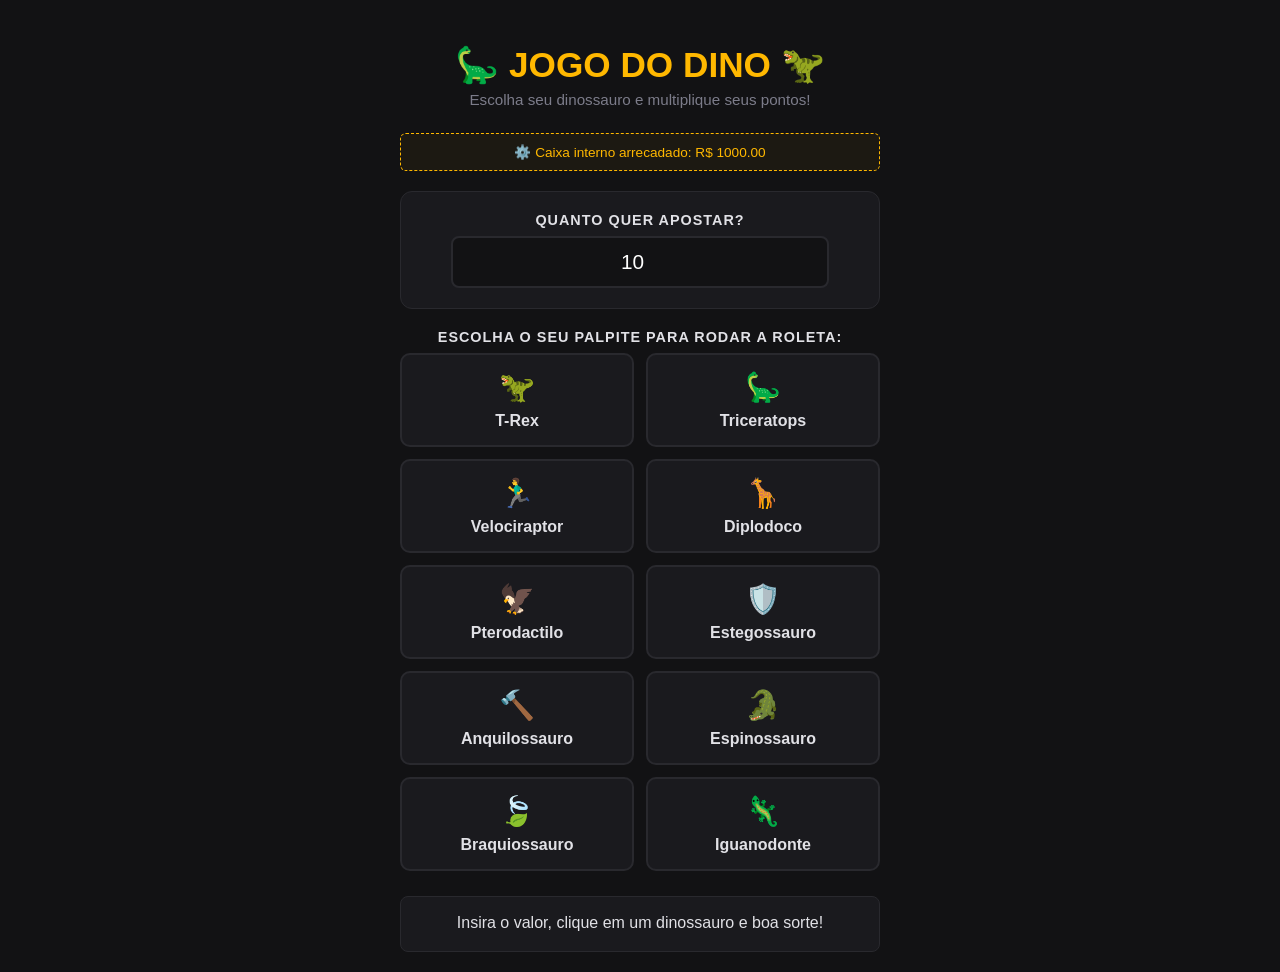
<file: index.html>
<!DOCTYPE html>
<html lang="pt-BR">
<head>
    <meta charset="UTF-8">
    <meta name="viewport" content="width=device-width, initial-scale=1.0">
    <title>Jogo do Dino - Dona Bete</title>
    <style>
        /* Variáveis de cores para o visual dark de apostas */
        :root {
            --bg-dark: #121214;
            --card-dark: #1a1a1e;
            --primary: #ffb800; /* Amarelo ouro para destacar */
            --green-win: #00b37e;
            --text-light: #e1e1e6;
            --text-muted: #7c7c8a;
            --border-color: #29292e;
        }

        body {
            font-family: 'Segoe UI', Roboto, Helvetica, Arial, sans-serif;
            background-color: var(--bg-dark);
            color: var(--text-light);
            display: flex;
            flex-direction: column;
            align-items: center;
            justify-content: center;
            min-height: 100vh;
            margin: 0;
            padding: 20px;
        }

        .container {
            width: 100%;
            max-width: 480px;
            text-align: center;
        }

        h1 {
            color: var(--primary);
            margin-bottom: 5px;
            font-size: 2.2rem;
        }

        .subtitulo {
            color: var(--text-muted);
            margin-bottom: 25px;
            font-size: 0.95rem;
        }

        /* Painel do Caixa Oculto da Banca (Dona Bete controlando) */
        .painel-banca {
            background-color: #1c1912;
            border: 1px dashed var(--primary);
            padding: 10px;
            border-radius: 6px;
            margin-bottom: 20px;
            font-size: 0.85rem;
            color: var(--primary);
        }

        /* Área de inserção de moedas/apostas */
        .secao-aposta {
            background-color: var(--card-dark);
            padding: 20px;
            border-radius: 12px;
            border: 1px solid var(--border-color);
            margin-bottom: 20px;
        }

        label {
            display: block;
            margin-bottom: 8px;
            font-weight: bold;
            font-size: 0.9rem;
            text-transform: uppercase;
            letter-spacing: 1px;
        }

        .input-moeda {
            background-color: var(--bg-dark);
            border: 2px solid var(--border-color);
            color: white;
            padding: 12px;
            font-size: 1.3rem;
            border-radius: 8px;
            width: 80%;
            text-align: center;
            outline: none;
            transition: border-color 0.2s;
        }

        .input-moeda:focus {
            border-color: var(--primary);
        }

        /* Grid dos 10 Dinossauros */
        .grid-dinos {
            display: grid;
            grid-template-columns: repeat(2, 1fr);
            gap: 12px;
            margin-bottom: 25px;
        }

        .btn-dino {
            background-color: var(--card-dark);
            border: 2px solid var(--border-color);
            color: var(--text-light);
            padding: 15px 10px;
            border-radius: 10px;
            font-size: 1rem;
            font-weight: 600;
            cursor: pointer;
            transition: all 0.2s ease;
            display: flex;
            flex-direction: column;
            align-items: center;
            gap: 8px;
        }

        .btn-dino:hover {
            border-color: var(--primary);
            transform: translateY(-2px);
            background-color: #202024;
        }

        .btn-dino span {
            font-size: 1.8rem;
        }

        /* Feedbacks de Resultados */
        .log-resultado {
            background-color: var(--card-dark);
            border: 1px solid var(--border-color);
            padding: 15px;
            border-radius: 8px;
            min-height: 24px;
            font-weight: 500;
            line-height: 1.4;
        }
    </style>
</head>
<body>

    <div class="container">
        <h1>🦕 JOGO DO DINO 🦖</h1>
        <div class="subtitulo">Escolha seu dinossauro e multiplique seus pontos!</div>

        <!-- Painel interno da banca para o desenvolvedor testar -->
        <div class="painel-banca">
            ⚙️ Caixa interno arrecadado: <span id="caixaBancaDisplay">R$ 0,00</span>
        </div>

        <!-- Área do valor do palpite -->
        <div class="secao-aposta">
            <label for="valorAposta">Quanto quer apostar?</label>
            <input type="number" id="valorAposta" class="input-moeda" placeholder="0.00" min="1" step="any" value="10">
        </div>

        <label>Escolha o seu palpite para rodar a roleta:</label>
        
        <!-- Grid contendo as 10 opções de botões com os dinos -->
        <div class="grid-dinos">
            <button class="btn-dino" onclick="jogar('T-Rex')"><span>🦖</span>T-Rex</button>
            <button class="btn-dino" onclick="jogar('Triceratops')"><span>🦕</span>Triceratops</button>
            <button class="btn-dino" onclick="jogar('Velociraptor')"><span>🏃‍♂️</span>Velociraptor</button>
            <button class="btn-dino" onclick="jogar('Diplodoco')"><span>🦒</span>Diplodoco</button>
            <button class="btn-dino" onclick="jogar('Pterodactilo')"><span>🦅</span>Pterodactilo</button>
            <button class="btn-dino" onclick="jogar('Estegossauro')"><span>🛡️</span>Estegossauro</button>
            <button class="btn-dino" onclick="jogar('Anquilossauro')"><span>🔨</span>Anquilossauro</button>
            <button class="btn-dino" onclick="jogar('Espinossauro')"><span>🐊</span>Espinossauro</button>
            <button class="btn-dino" onclick="jogar('Braquiossauro')"><span>🍃</span>Braquiossauro</button>
            <button class="btn-dino" onclick="jogar('Iguanodonte')"><span>🦎</span>Iguanodonte</button>
        </div>

        <!-- Painel que exibe a resposta se ganhou ou perdeu -->
        <div class="log-resultado" id="resultadoLog">
            Insira o valor, clique em um dinossauro e boa sorte!
        </div>
    </div>

    <!-- Script contendo a lógica de negócio controlada -->
    <script>
        // Objeto de controle de estado
        const jogoDino = {
            totalArrecadado: 1000, // Caixa inicial da Dona Bete
            listaDinos: ['T-Rex', 'Triceratops', 'Velociraptor', 'Diplodoco', 'Pterodactilo', 'Estegossauro', 'Anquilossauro', 'Espinossauro', 'Braquiossauro', 'Iguanodonte']
        };

        // Cache de elementos do DOM
        const campoAposta = document.getElementById('valorAposta');
        const txtCaixa = document.getElementById('caixaBancaDisplay');
        const txtResultado = document.getElementById('resultadoLog');

        // Atualização do valor na tela inicial
        txtCaixa.textContent = `R$ ${jogoDino.totalArrecadado.toFixed(2)}`;

        function jogar(dinoEscolhido) {
            const valorAposta = parseFloat(campoAposta.value);

            // Validação de entrada
            if (isNaN(valorAposta) || valorAposta <= 0) {
                txtResultado.textContent = "❌ Por favor, digite um valor válido de aposta!";
                return;
            }

            // 1. Entrada de capital imediata no saldo arrecadado
            jogoDino.totalArrecadado += valorAposta;
            
            // 2. Projeção de prêmio e cálculo da regra de segurança (20% do caixa)
            const premio = valorAposta * 2;
            const limiteSeguro = jogoDino.totalArrecadado * 0.20;

            // 3. Sorteio randômico padrão da máquina
            let indiceSorteado = Math.floor(Math.random() * jogoDino.listaDinos.length);
            let dinoSorteado = jogoDino.listaDinos[indiceSorteado];

            // 4. Mecanismo de Garantia de Rentabilidade da Dona Bete 🥸
            if (dinoEscolhido === dinoSorteado && premio > limiteSeguro) {
                // Manipulação sutil de dados: empurra o índice para o próximo item
                indiceSorteado = (indiceSorteado + 1) % jogoDino.listaDinos.length;
                dinoSorteado = jogoDino.listaDinos[indiceSorteado];
            }

            // 5. Avaliação do resultado após o filtro de segurança
            if (dinoEscolhido === dinoSorteado) {
                jogoDino.totalArrecadado -= premio;
                txtResultado.innerHTML = `<span style="color: var(--green-win)">🎉 Vitória Limpa! O sorteado foi o ${dinoSorteado}. Você faturou R$ ${premio.toFixed(2)}!</span>`;
            } else {
                txtResultado.innerHTML = `<span style="color: #f75a68">😢 Deu ruim! O sorteado foi o ${dinoSorteado}. A banca agradece seu palpite!</span>`;
            }

            // 6. Atualiza o painel financeiro na interface
            txtCaixa.textContent = `R$ ${jogoDino.totalArrecadado.toFixed(2)}`;
        }
    </script>
</body>
</html>
</file>
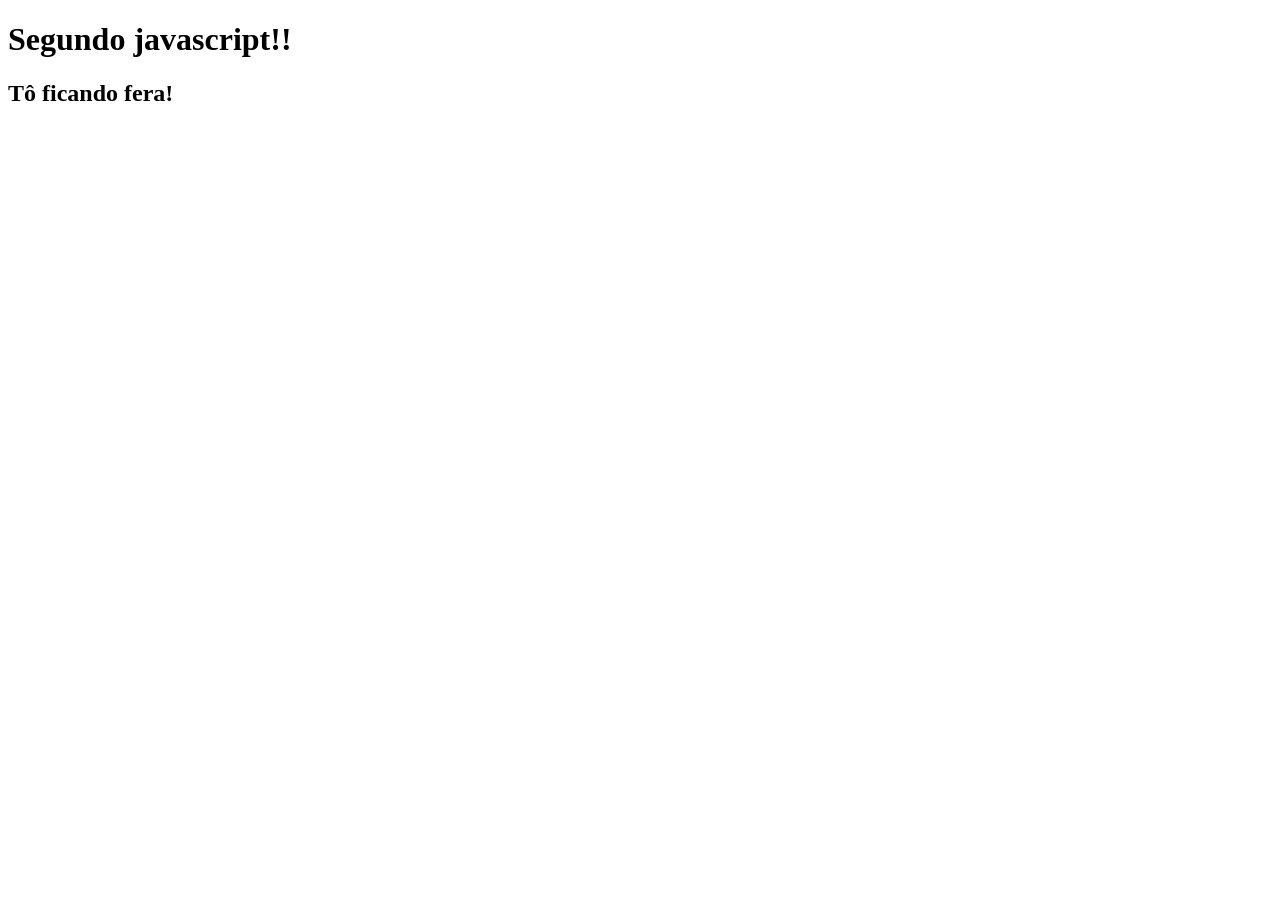
<file: 02-javascript-basicao/index.html>
<!DOCTYPE html>
<html lang="pt-br">
<head>
    <meta charset="UTF-8">
    <meta name="viewport" content="width=device-width, initial-scale=1.0">
    <title>Javascript</title>
</head>
<body>
    <h1>Segundo javascript!!</h1>
    <h2>Tô ficando fera!</h2>
    <script src="junin.js"></script>

</body>
</html>
</file>
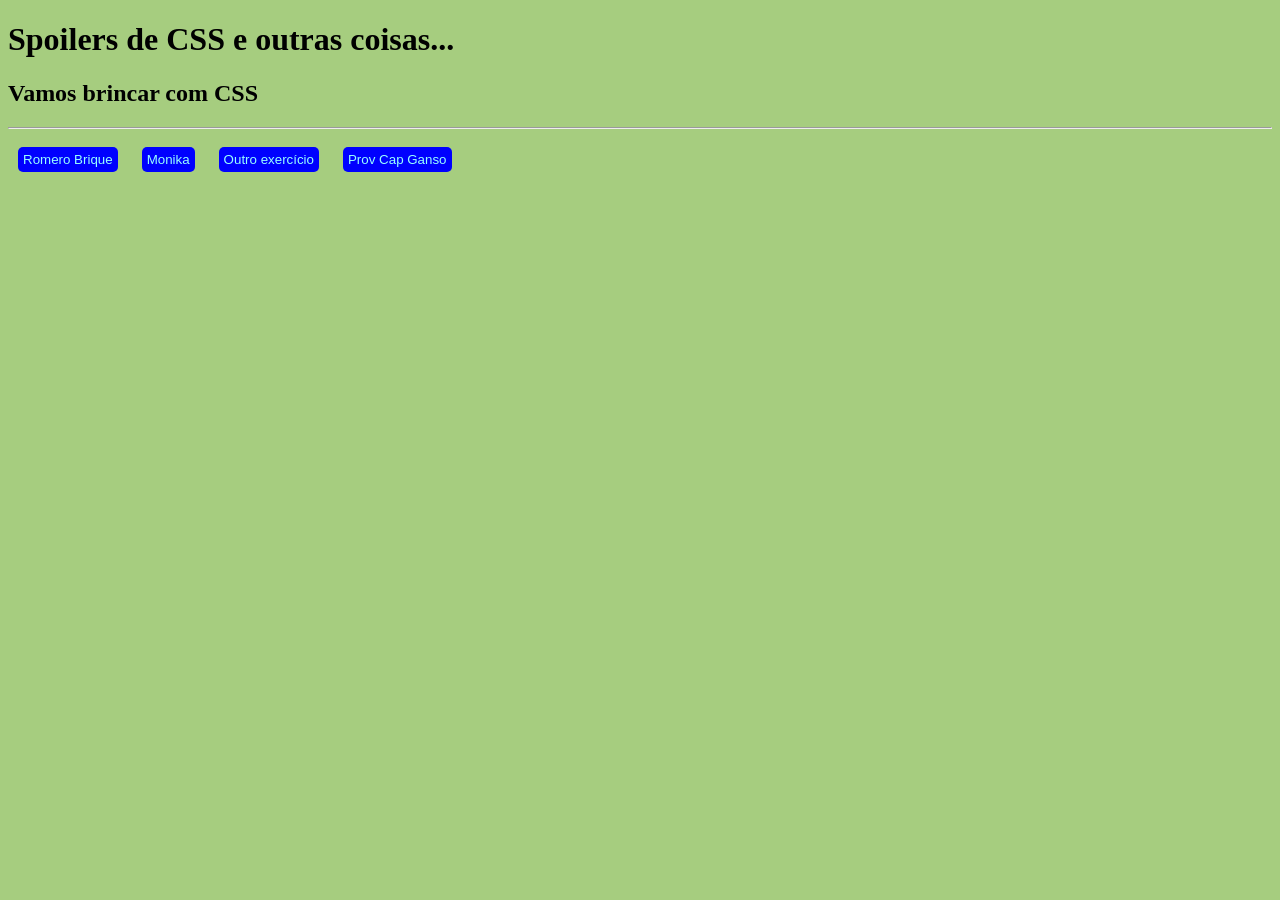
<file: 03-css/index.html>
<!DOCTYPE html>
<html lang="pt-br">
<head>
    <meta charset="UTF-8">
    <meta name="viewport" content="width=device-width, initial-scale=1.0">
    <link rel="stylesheet" href="style.css">
    <!-- <link rel="stylesheet" href="style2.css"> -->
    <title>CSS</title>
</head>
<body>
    <h1>Spoilers de CSS e outras coisas...</h1>
    <h2>Vamos brincar com CSS</h2>
    <hr>
    <button onclick="calcularPrecoBrique()">Romero Brique</button>
    <button onclick="calcularChances()">Monika</button>
    <button onclick="">Outro exercício</button>
    <button onclick="verificarProvisoes()">Prov Cap Ganso</button>
    <output id="resultado"></output>
    <script src="script.js"></script>
</body>
</html>
</file>
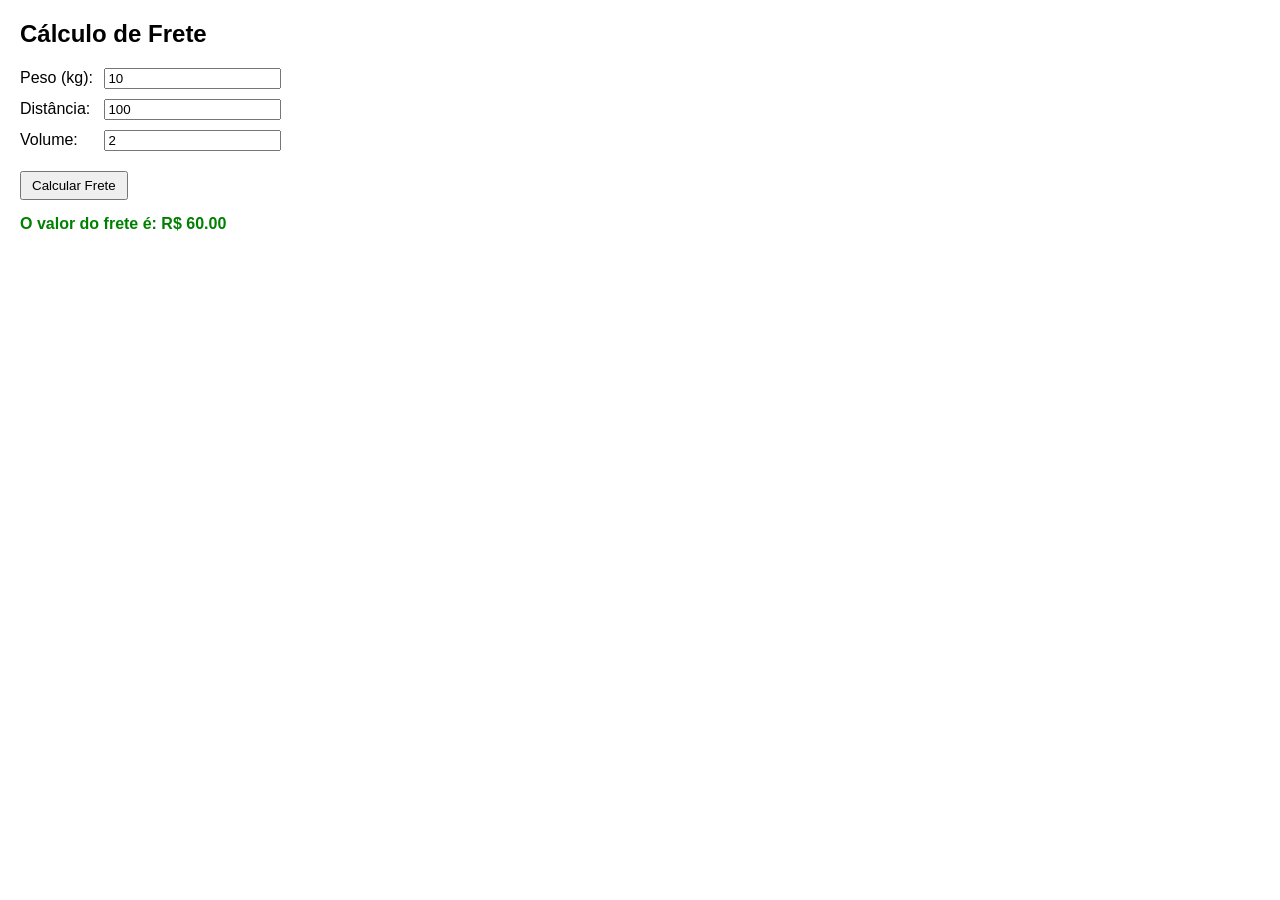
<file: 04/index.html>
<!DOCTYPE html>
<html lang="pt-BR">
<head>
    <meta charset="UTF-8">
    <title>Calculadora de Frete - Telles Transportes</title>
    <style>
        body { font-family: Arial, sans-serif; margin: 20px; }
        .campo { margin-bottom: 10px; }
        label { display: inline-block; width: 80px; }
        button { margin-top: 10px; padding: 5px 10px; }
        #resultado { margin-top: 15px; font-weight: bold; color: green; }
    </style>
</head>
<body>

    <h2>Cálculo de Frete</h2>
    
    <div class="campo">
        <label>Peso (kg):</label>
        <input type="number" id="peso" value="10">
    </div>
    
    <div class="campo">
        <label>Distância:</label>
        <input type="number" id="distancia" value="100">
    </div>
    
    <div class="campo">
        <label>Volume:</label>
        <input type="number" id="volume" value="2">
    </div>

    <button onclick="calcular()">Calcular Frete</button>

    <div id="resultado"></div>

    <script>
        function calcular() {
            // Definição das variáveis
            let peso = parseFloat(document.getElementById('peso').value);
            let distancia = parseFloat(document.getElementById('distancia').value);
            let volume = parseFloat(document.getElementById('volume').value);
            
            // Fórmula do frete
            let frete = 15 + (2 * peso) + (0.05 * distancia) + (10 * volume);
            
            // Exibição do resultado
            document.getElementById('resultado').innerText = "O valor do frete é: R$ " + frete.toFixed(2);
        }
        
        // Execução automática inicial (Caso de teste padrão)
        calcular();
    </script>

</body>
</html>
</file>
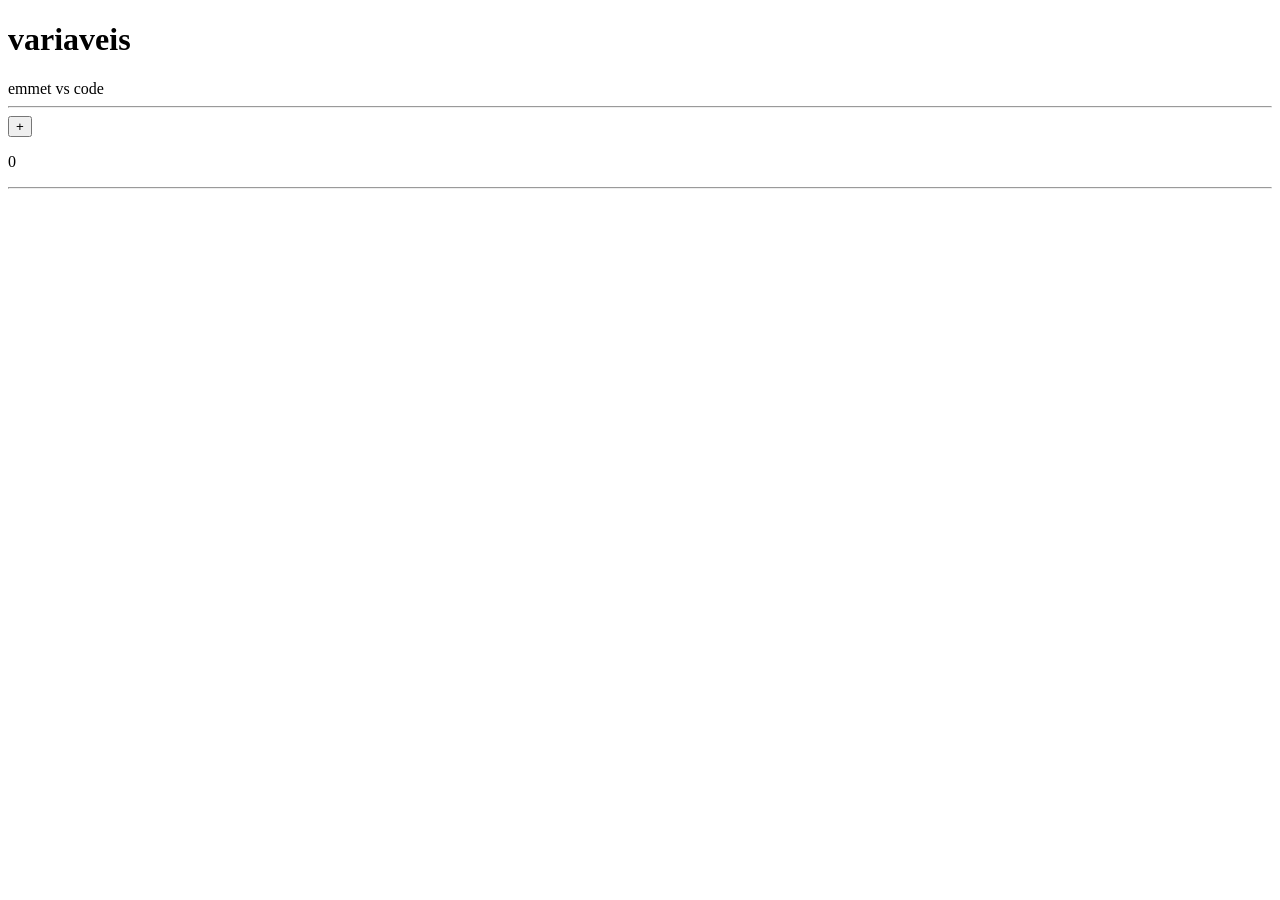
<file: 04_variaveis/index.html>
<!DOCTYPE html>
<html lang="pt-br">
<head>
    <meta charset="UTF-8">
    <meta name="viewport" content="width=device-width, initial-scale=1.0">
    <title>var</title>
</head>
<body>
  <h1>variaveis</h1>
  emmet vs code
  <hr>
  <button onclick="incrementarcontagem()">+</button>
  <p id="p-contagem">
    0
  </p>
  <hr>
    <script src="script.js"></script>
</body>
</html>
</file>
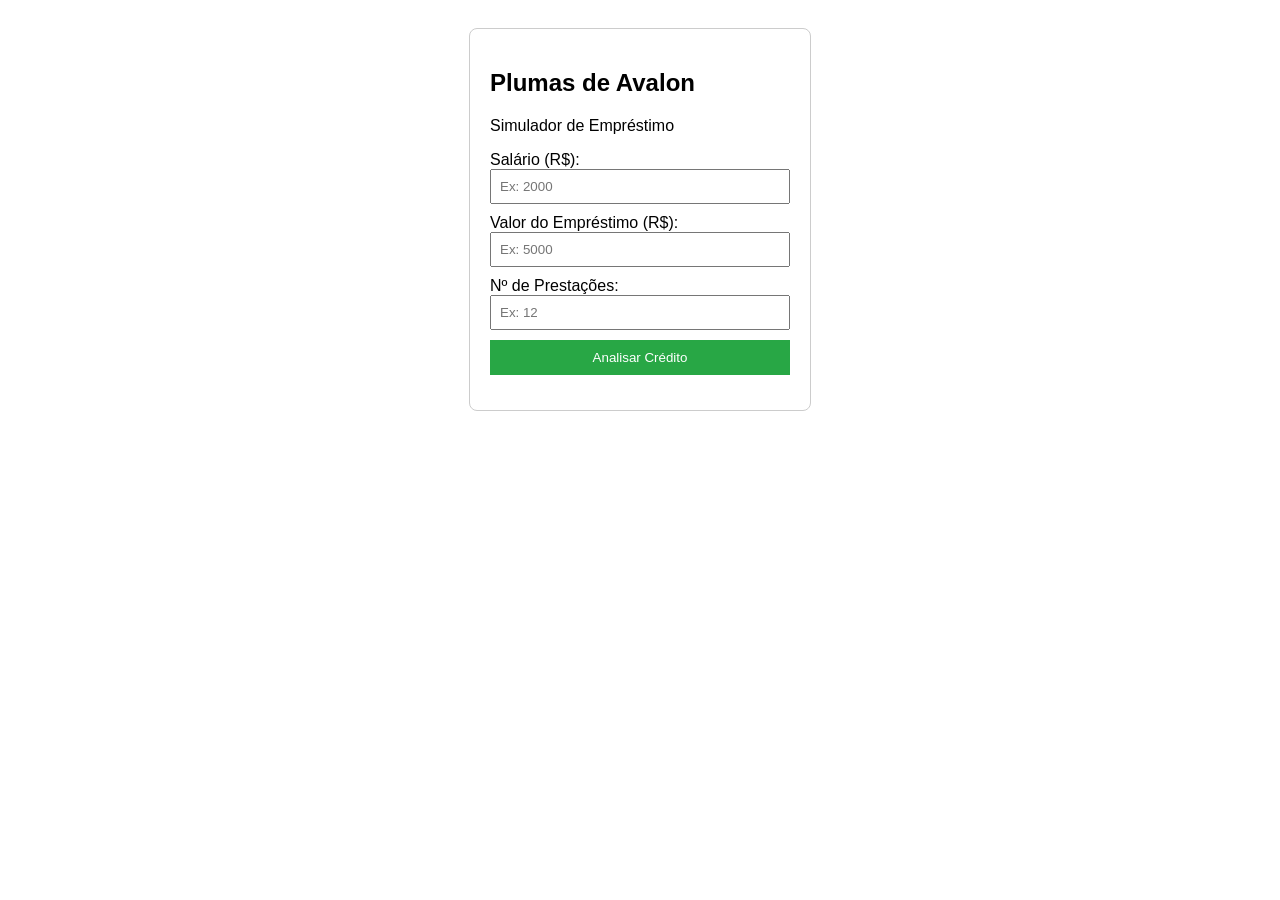
<file: 05.js/index.html>
<!DOCTYPE html>
<html lang="pt-br">
<head>
    <meta charset="UTF-8">
    <title>Empréstimo - Plumas de Avalon</title>
    <style>
        body { font-family: sans-serif; display: flex; justify-content: center; padding: 20px; }
        .card { border: 1px solid #ccc; padding: 20px; border-radius: 8px; width: 300px; }
        input { width: 100%; margin-bottom: 10px; padding: 8px; box-sizing: border-box; }
        button { width: 100%; padding: 10px; background-color: #28a745; color: white; border: none; cursor: pointer; }
        #resultado { margin-top: 15px; font-weight: bold; }
    </style>
</head>
<body>

<div class="card">
    <h2>Plumas de Avalon</h2>
    <p>Simulador de Empréstimo</p>
    
    <label>Salário (R$):</label>
    <input type="number" id="salario" placeholder="Ex: 2000">

    <label>Valor do Empréstimo (R$):</label>
    <input type="number" id="valor" placeholder="Ex: 5000">

    <label>Nº de Prestações:</label>
    <input type="number" id="parcelas" placeholder="Ex: 12">

    <button onclick="analisarEmprestimo()">Analisar Crédito</button>

    <div id="resultado"></div>
</div>

<script>
    function analisarEmprestimo() {
        // Pegando os valores dos inputs
        const salario = parseFloat(document.getElementById('salario').value);
        const valor = parseFloat(document.getElementById('valor').value);
        const parcelas = parseInt(document.getElementById('parcelas').value);
        const divResultado = document.getElementById('resultado');

        // Validação de valores positivos
        if (salario <= 0 || valor <= 0 || parcelas <= 0 || isNaN(salario)) {
            divResultado.style.color = "red";
            divResultado.innerHTML = "Erro: Informe valores válidos!";
            return;
        }

        // Lógica do cálculo
        const valorPrestacao = valor / parcelas;
        const limite = salario * 0.30;

        // Verificação da regra
        if (valorPrestacao <= limite) {
            divResultado.style.color = "green";
            divResultado.innerHTML = "✅ Empréstimo Concedido!<br>Parcela: R$ " + valorPrestacao.toFixed(2);
        } else {
            divResultado.style.color = "red";
            divResultado.innerHTML = "❌ Negado. Parcela (R$ " + valorPrestacao.toFixed(2) + ") excede 30% do salário.";
        }
    }
</script>

</body>
</html>
</file>
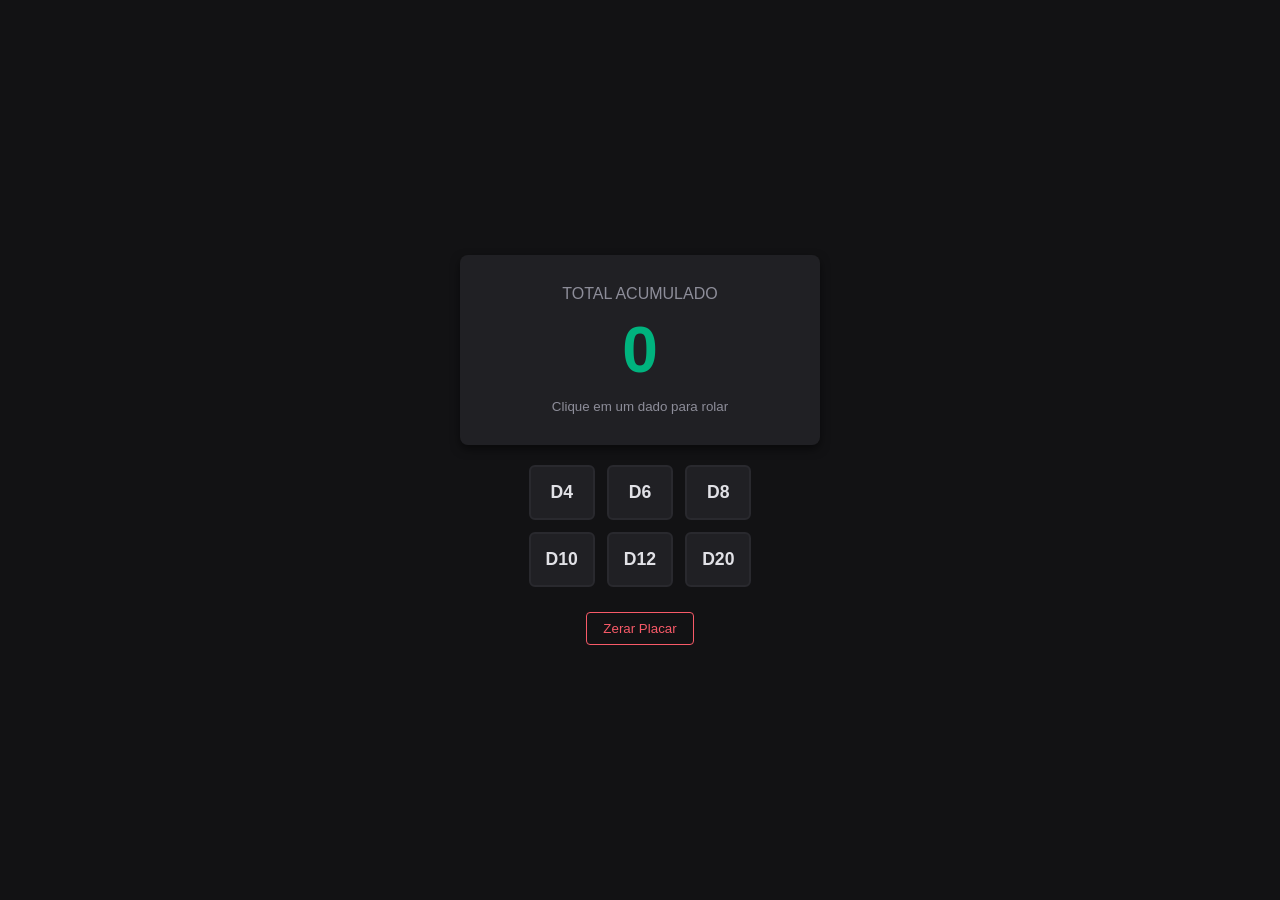
<file: 05_variaveis/index.html>
<!DOCTYPE html>
<html lang="pt-BR">
<head>
    <meta charset="UTF-8">
    <meta name="viewport" content="width=device-width, initial-scale=1.0">
    <title>Lançador de Dados - Dona Bete</title>
    <style>
        /* Variáveis para manter o código limpo e fácil de refatorar */
        :root {
            --bg-main: #121214;
            --bg-card: #202024;
            --primary: #00b37e;
            --text: #e1e1e6;
            --text-support: #8d8d99;
        }

        body {
            font-family: 'Roboto', sans-serif;
            background-color: var(--bg-main);
            color: var(--text);
            display: flex;
            flex-direction: column;
            align-items: center;
            justify-content: center;
            min-height: 100vh;
            margin: 0;
        }

        .painel {
            background-color: var(--bg-card);
            padding: 30px;
            border-radius: 8px;
            text-align: center;
            box-shadow: 0 4px 10px rgba(0,0,0,0.5);
            margin-bottom: 20px;
            width: 300px;
        }

        .resultado-total {
            font-size: 4rem;
            font-weight: bold;
            color: var(--primary);
            margin: 10px 0;
        }

        .grid-dados {
            display: grid;
            grid-template-columns: repeat(3, 1fr);
            gap: 12px;
            max-width: 360px;
        }

        .btn-dado {
            background-color: var(--bg-card);
            color: var(--text);
            border: 2px solid #29292e;
            padding: 15px;
            border-radius: 6px;
            font-size: 1.1rem;
            font-weight: bold;
            cursor: pointer;
            transition: all 0.2s;
        }

        .btn-dado:hover {
            border-color: var(--primary);
            transform: scale(1.05);
        }

        .btn-reset {
            margin-top: 25px;
            background: transparent;
            color: #f75a68;
            border: 1px solid #f75a68;
            padding: 8px 16px;
            border-radius: 4px;
            cursor: pointer;
        }

        .btn-reset:hover {
            background-color: #f75a68;
            color: white;
        }
    </style>
</head>
<body>

    <div class="painel">
        <span style="color: var(--text-support);">TOTAL ACUMULADO</span>
        <div class="resultado-total" id="totalDisplay">0</div>
        <small id="logDisplay" style="color: var(--text-support);">Clique em um dado para rolar</small>
    </div>

    <!-- Grid com os botões dos dados passando o número de lados via argumento -->
    <div class="grid-dados">
        <button class="btn-dado" onclick="rolarDado(4)">D4</button>
        <button class="btn-dado" onclick="rolarDado(6)">D6</button>
        <button class="btn-dado" onclick="rolarDado(8)">D8</button>
        <button class="btn-dado" onclick="rolarDado(10)">D10</button>
        <button class="btn-dado" onclick="rolarDado(12)">D12</button>
        <button class="btn-dado" onclick="rolarDado(20)">D20</button>
    </div>

    <button class="btn-reset" onclick="zerarPontuacao()">Zerar Placar</button>

    <script>
        // Escopo global para controlar a pontuação acumulada
        let pontuacaoTotal = 0;

        // Seleção dos elementos do DOM que vão sofrer mutação
        const totalDisplay = document.getElementById('totalDisplay');
        const logDisplay = document.getElementById('logDisplay');

        function rolarDado(lados) {
            // Lógica do sorteio: Math.random gera entre 0 e 0.999...
            // Multiplicando pelos lados e arredondando para baixo com Math.floor, depois somando 1
            const resultado = Math.floor(Math.random() * lados) + 1;
            
            // Atualiza o estado da aplicação
            pontuacaoTotal += resultado;
            
            // Renderiza as mudanças na tela
            totalDisplay.textContent = pontuacaoTotal;
            logDisplay.textContent = `Você rolou 1D${lados} e tirou: ${resultado}`;
        }

        function zerarPontuacao() {
            pontuacaoTotal = 0;
            totalDisplay.textContent = 0;
            logDisplay.textContent = "Placar zerado!";
        }
    </script>
</body>
</html>
</file>
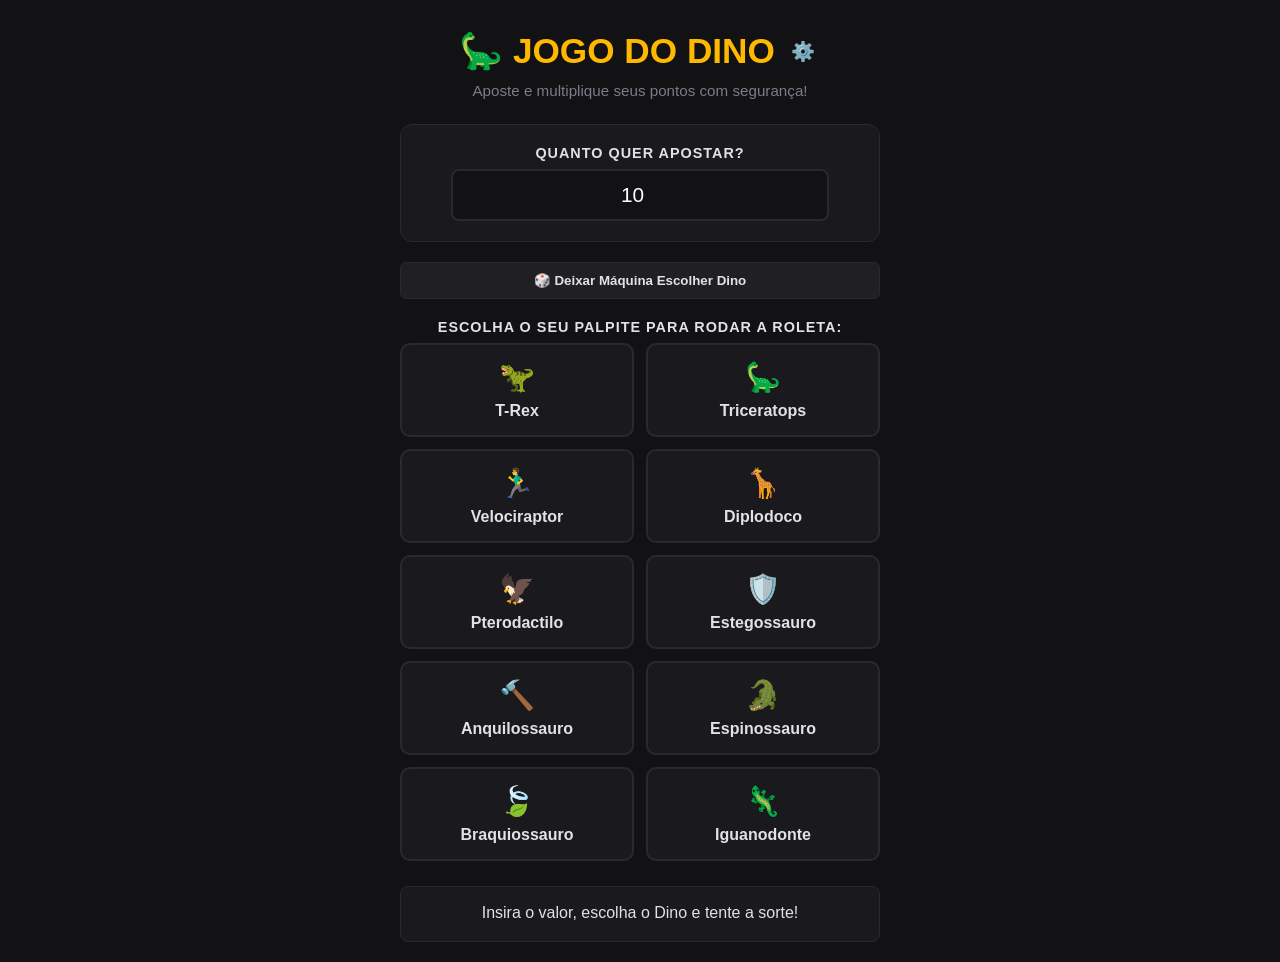
<file: 07_variaveis/index.htm>
<!DOCTYPE html>
<html lang="pt-BR">
<head>
    <meta charset="UTF-8">
    <meta name="viewport" content="width=device-width, initial-scale=1.0">
    <title>Jogo do Dino - Edição Premium Dona Bete</title>
    <style>
        :root {
            --bg-dark: #121214;
            --card-dark: #1a1a1e;
            --primary: #ffb800;
            --green-win: #00b37e;
            --text-light: #e1e1e6;
            --text-muted: #7c7c8a;
            --border-color: #29292e;
            --scam-red: #f75a68;
        }

        body {
            font-family: 'Segoe UI', Roboto, sans-serif;
            background-color: var(--bg-dark);
            color: var(--text-light);
            display: flex;
            flex-direction: column;
            align-items: center;
            justify-content: center;
            min-height: 100vh;
            margin: 0;
            padding: 20px;
        }

        .container {
            width: 100%;
            max-width: 480px;
            text-align: center;
        }

        .header-area {
            display: flex;
            align-items: center;
            justify-content: center;
            gap: 10px;
            position: relative;
        }

        h1 {
            color: var(--primary);
            margin: 10px 0;
            font-size: 2.2rem;
        }

        /* Botão admin escondido do lado do título */
        .btn-admin-secret {
            background: transparent;
            border: none;
            color: #202024; /* Praticamente invisível no fundo escuro */
            cursor: pointer;
            font-size: 1.2rem;
            transition: color 0.2s;
        }
        .btn-admin-secret:hover {
            color: var(--text-muted); /* Só brilha levemente no hover */
        }

        .subtitulo {
            color: var(--text-muted);
            margin-bottom: 25px;
            font-size: 0.95rem;
        }

        /* Painel oculto por padrão (display: none) */
        .painel-banca {
            display: none;
            background-color: #1c1912;
            border: 1px dashed var(--primary);
            padding: 12px;
            border-radius: 6px;
            margin-bottom: 20px;
            font-size: 0.85rem;
            color: var(--primary);
        }

        .secao-aposta {
            background-color: var(--card-dark);
            padding: 20px;
            border-radius: 12px;
            border: 1px solid var(--border-color);
            margin-bottom: 20px;
        }

        label {
            display: block;
            margin-bottom: 8px;
            font-weight: bold;
            font-size: 0.9rem;
            text-transform: uppercase;
            letter-spacing: 1px;
        }

        .input-moeda {
            background-color: var(--bg-dark);
            border: 2px solid var(--border-color);
            color: white;
            padding: 12px;
            font-size: 1.3rem;
            border-radius: 8px;
            width: 80%;
            text-align: center;
            outline: none;
        }

        /* Botões de utilidades secundárias */
        .btn-secundario {
            background-color: #202024;
            border: 1px solid var(--border-color);
            color: var(--text-light);
            padding: 10px 15px;
            border-radius: 6px;
            cursor: pointer;
            font-weight: 600;
            margin-bottom: 20px;
            width: 100%;
            transition: background 0.2s;
        }
        .btn-secundario:hover {
            background-color: #29292e;
        }

        /* Botão da "Chance Única" Fake */
        .btn-chance-fake {
            display: none; /* Começa escondido */
            background: linear-gradient(45deg, #ff7675, #6c5ce7);
            border: none;
            color: white;
            padding: 15px;
            border-radius: 8px;
            font-weight: bold;
            font-size: 1.1rem;
            cursor: pointer;
            width: 100%;
            margin-bottom: 20px;
            animation: pulse 1.5s infinite;
        }

        @keyframes pulse {
            0% { transform: scale(1); }
            50% { transform: scale(1.03); }
            100% { transform: scale(1); }
        }

        .grid-dinos {
            display: grid;
            grid-template-columns: repeat(2, 1fr);
            gap: 12px;
            margin-bottom: 25px;
        }

        .btn-dino {
            background-color: var(--card-dark);
            border: 2px solid var(--border-color);
            color: var(--text-light);
            padding: 15px 10px;
            border-radius: 10px;
            font-size: 1rem;
            font-weight: 600;
            cursor: pointer;
            transition: all 0.2s;
            display: flex;
            flex-direction: column;
            align-items: center;
            gap: 8px;
        }

        .btn-dino:hover {
            border-color: var(--primary);
            background-color: #202024;
        }

        .btn-dino span {
            font-size: 1.8rem;
        }

        .log-resultado {
            background-color: var(--card-dark);
            border: 1px solid var(--border-color);
            padding: 15px;
            border-radius: 8px;
            min-height: 24px;
            font-weight: 500;
            line-height: 1.4;
        }
    </style>
</head>
<body>

    <div class="container">
        <div class="header-area">
            <h1>🦕 JOGO DO DINO </h1>
            <!-- Requisito 1: Botão escondidinho do lado do nome -->
            <button class="btn-admin-secret" onclick="autenticarBanca()">⚙️</button>
        </div>
        <div class="subtitulo">Aposte e multiplique seus pontos com segurança!</div>

        <!-- Painel secreto da Dona Bete -->
        <div class="painel-banca" id="painelBanca">
            💰 Lucro total arrecadado hoje: <span id="caixaBancaDisplay">R$ 0,00</span><br>
            🚨 Limite restante para prêmios: <span id="limitePremiosDisplay">R$ 0,00</span>
        </div>

        <div class="secao-aposta">
            <label for="valorAposta">Quanto quer apostar?</label>
            <input type="number" id="valorAposta" class="input-moeda" placeholder="0.00" value="10">
        </div>

        <!-- Requisito 3: Botão de palpite aleatório -->
        <button class="btn-secundario" onclick="palpiteAleatorio()">🎲 Deixar Máquina Escolher Dino</button>

        <!-- Requisito 4: Botão bait de 50x -->
        <button class="btn-chance-fake" id="btnChanceFake" onclick="jogarModoGigaScam()">🔥 CHANCE ÚNICA: Multiplicar por 50x!</button>

        <label>Escolha o seu palpite para rodar a roleta:</label>
        
        <div class="grid-dinos">
            <button class="btn-dino" onclick="jogar('T-Rex')"><span>🦖</span>T-Rex</button>
            <button class="btn-dino" onclick="jogar('Triceratops')"><span>🦕</span>Triceratops</button>
            <button class="btn-dino" onclick="jogar('Velociraptor')"><span>🏃‍♂️</span>Velociraptor</button>
            <button class="btn-dino" onclick="jogar('Diplodoco')"><span>🦒</span>Diplodoco</button>
            <button class="btn-dino" onclick="jogar('Pterodactilo')"><span>🦅</span>Pterodactilo</button>
            <button class="btn-dino" onclick="jogar('Estegossauro')"><span>🛡️</span>Estegossauro</button>
            <button class="btn-dino" onclick="jogar('Anquilossauro')"><span>🔨</span>Anquilossauro</button>
            <button class="btn-dino" onclick="jogar('Espinossauro')"><span>🐊</span>Espinossauro</button>
            <button class="btn-dino" onclick="jogar('Braquiossauro')"><span>🍃</span>Braquiossauro</button>
            <button class="btn-dino" onclick="jogar('Iguanodonte')"><span>🦎</span>Iguanodonte</button>
        </div>

        <div class="log-resultado" id="resultadoLog">
            Insira o valor, escolha o Dino e tente a sorte!
        </div>
    </div>

    <script>
        // Objeto de estado expandido com as novas regras
        const jogoDino = {
            totalArrecadado: 1000,
            limiteMaxPremio: 150, // Requisito 2: Teto máximo de dinheiro pago no dia
            rodadaGratisFalsaAtiva: false, // Requisito 1a: Flag para punir curioso
            listaDinos: ['T-Rex', 'Triceratops', 'Velociraptor', 'Diplodoco', 'Pterodactilo', 'Estegossauro', 'Anquilossauro', 'Espinossauro', 'Braquiossauro', 'Iguanodonte']
        };

        const campoAposta = document.getElementById('valorAposta');
        const txtCaixa = document.getElementById('caixaBancaDisplay');
        const txtLimite = document.getElementById('limitePremiosDisplay');
        const txtResultado = document.getElementById('resultadoLog');
        const btnFake = document.getElementById('btnChanceFake');
        const painelBanca = document.getElementById('painelBanca');

        // Renderização do painel administrativo
        function atualizarPainelBanca() {
            txtCaixa.textContent = `R$ ${jogoDino.totalArrecadado.toFixed(2)}`;
            txtLimite.textContent = `R$ ${jogoDino.limiteMaxPremio.toFixed(2)}`;
        }
        atualizarPainelBanca();

        // Requisito 1 e 1a: Autenticação secreta e punição por erro
        function autenticarBanca() {
            const senha = prompt("Acesso restrito. Digite a senha da Dona Bete:");
            
            if (senha === "0171") {
                painelBanca.style.display = "block";
                atualizarPainelBanca();
            } else {
                jogoDino.rodadaGratisFalsaAtiva = true; // Ativa a flag punitiva
                txtResultado.innerHTML = `<span style="color: var(--primary)">🎁 Parabéns! Você encontrou um easter egg e ganhou uma <b>RODADA GRÁTIS</b>! Escolha um dino!</span>`;
            }
        }

        // Requisito 3: Escolha automática do Dino pelo sistema
        function palpiteAleatorio() {
            const indiceId = Math.floor(Math.random() * jogoDino.listaDinos.length);
            const dinoSorteadoPorEle = jogoDino.listaDinos[indiceId];
            
            txtResultado.textContent = `🔮 A máquina escolheu por você: ${dinoSorteadoPorEle}! Processando jogada...`;
            
            // Dispara o fluxo principal de jogo passando a escolha feita
            setTimeout(() => { jogar(dinoSorteadoPorEle); }, 800);
        }

        // Função principal contendo o fluxo base com as travas aplicadas
        function jogar(dinoEscolhido) {
            // Se for rodada grátis ativa por erro de senha, aposta vale 0 para o cliente
            const valorAposta = jogoDino.rodadaGratisFalsaAtiva ? 0 : parseFloat(campoAposta.value);

            if (!jogoDino.rodadaGratisFalsaAtiva && (isNaN(valorAposta) || valorAposta <= 0)) {
                txtResultado.textContent = "❌ Insira uma aposta válida antes de jogar!";
                return;
            }

            // Garante o fechamento e recolhimento do botão de isca 50x se houver um jogo normal
            btnFake.style.display = "none";

            // Soma a grana da aposta no balanço geral
            jogoDino.totalArrecadado += valorAposta;
            
            const premio = valorAposta * 2;
            const limiteSeguroBanca = jogoDino.totalArrecadado * 0.20;

            let indiceSorteado = Math.floor(Math.random() * jogoDino.listaDinos.length);
            let dinoSorteado = jogoDino.listaDinos[indiceSorteado];

            // AVALIAÇÃO DE BLOQUEIOS DA BANCA (Prioridade de travas)
            
            // Trava 1a: É rodada grátis falsa? O cara NUNCA vai ganhar.
            if (jogoDino.rodadaGratisFalsaAtiva && dinoEscolhido === dinoSorteado) {
                indiceSorteado = (indiceSorteado + 1) % jogoDino.listaDinos.length;
                dinoSorteado = jogoDino.listaDinos[indiceSorteado];
            }

            // Trava Requisito 2: O limite total de prêmios estourou ou vai estourar? Bloqueia.
            if (dinoEscolhido === dinoSorteado && premio > jogoDino.limiteMaxPremio) {
                indiceSorteado = (indiceSorteado + 1) % jogoDino.listaDinos.length;
                dinoSorteado = jogoDino.listaDinos[indiceSorteado];
            }

            // Trava Anterior: Regra padrão dos 20%
            if (dinoEscolhido === dinoSorteado && premio > limiteSeguroBanca) {
                indiceSorteado = (indiceSorteado + 1) % jogoDino.listaDinos.length;
                dinoSorteado = jogoDino.listaDinos[indiceSorteado];
            }

            // Execução das saídas pós filtros de manipulação
            if (dinoEscolhido === dinoSorteado && valorAposta > 0) {
                // Vitória Real
                jogoDino.totalArrecadado -= premio;
                jogoDino.limiteMaxPremio -= premio; // Desconta do teto diário
                txtResultado.innerHTML = `<span style="color: var(--green-win)">🎉 VITÓRIA! Deu ${dinoSorteado}. Você levou R$ ${premio.toFixed(2)}!</span>`;
                
                // Requisito 4: Quando o usuário ganha, a isca de 50x é ativada na tela
                btnFake.style.display = "block";
            } else {
                // Derrota (Ou manipulada pelas travas)
                if(jogoDino.rodadaGratisFalsaAtiva) {
                    txtResultado.innerHTML = `<span style="color: var(--scam-red)">😢 Que pena! O sorteado foi ${dinoSorteado}. Sua rodada grátis acabou!</span>`;
                    jogoDino.rodadaGratisFalsaAtiva = false; // Desativa após usar o bait
                } else {
                    txtResultado.innerHTML = `<span style="color: var(--scam-red)">😢 Deu ruim! O sorteado foi ${dinoSorteado}. Tente novamente!</span>`;
                }
            }

            atualizarPainelBanca();
        }

        // Requisito 4: Função do botão 50x que NUNCA deixa ganhar
        function jogarModoGigaScam() {
            const valorAposta = parseFloat(campoAposta.value);
            if (isNaN(valorAposta) || valorAposta <= 0) return;

            // Esconde o botão para sempre logo após o clique (chance única)
            btnFake.style.display = "none";

            // A banca engole o dinheiro
            jogoDino.totalArrecadado += valorAposta;

            // Sorteia o dino, mas força o resultado a ser QUALQUER UM diferente do que ele clicou
            // Para isso, a gente nem precisa checar o que ele escolheu, apenas pegamos o índice 0 do array e mudamos se ele escolher igual.
            let dinoSorteadoFalso = jogoDino.listaDinos[0];
            
            txtResultado.innerHTML = `<span style="color: var(--scam-red)">💔 QUASE! O sorteado foi ${dinoSorteadoFalso}. O prêmio acumulado de 50x ficou para a próxima!</span>`;
            
            atualizarPainelBanca();
        }
    </script>
</body>
</html>
</file>
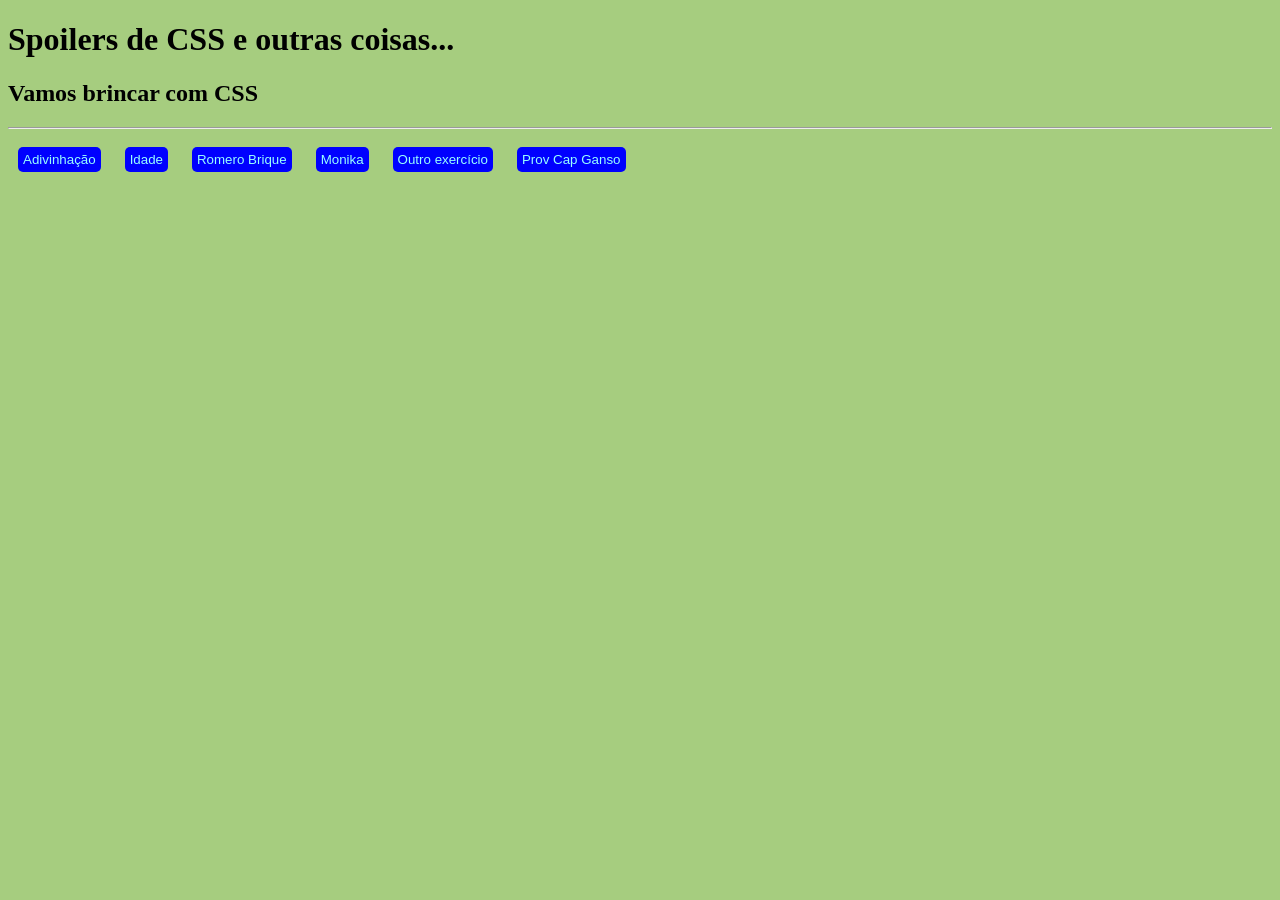
<file: 1a/03-css/index.html>
<!DOCTYPE html>
<html lang="pt-br">
<head>
    <meta charset="UTF-8">
    <meta name="viewport" content="width=device-width, initial-scale=1.0">
    <link rel="stylesheet" href="style.css">
    <!-- <link rel="stylesheet" href="style2.css"> -->
    <title>CSS</title>
</head>
<body>
    <h1>Spoilers de CSS e outras coisas...</h1>
    <h2>Vamos brincar com CSS</h2>
    <hr>
    <button onclick="adivinharNumero()">Adivinhação</button>
    <button onclick="verificarIdade()">Idade</button>
    <button onclick="calcularPrecoBrique()">Romero Brique</button>
    <button onclick="calcularChances()">Monika</button>
    <button onclick="">Outro exercício</button>
    <button onclick="verificarProvisoes()">Prov Cap Ganso</button>
    <output id="resultado"></output>
    <script src="script.js"></script>
</body>
</html>
</file>
<file: 03-css/style.css>
body{
    background-color: rgb(166, 205, 127);
}

output {
    /* background-color: rgb(255, 0, 0); */
    background-color: #99FFFF;
    color: #000000;
    font-family: 'Courier New', Courier, monospace;
    font-size: larger;
}

button{
    background-color: #0000ff;
    color: #99FFFF;
    padding: 5px;
    border-radius: 5px;
    border: none;
    margin: 10px;
}
</file>
<file: 03-css/style2.css>
/* Reset básico para remover margens estranhas */
* {
    margin: 0;
    padding: 0;
    box-sizing: border-box;
}

body {
    background-color: #f0f2f5; /* Um cinza bem claro, mais confortável que o verde vibrante */
    font-family: 'Segoe UI', Tahoma, Geneva, Verdana, sans-serif;
    display: flex;
    flex-direction: column;
    align-items: center;
    justify-content: center;
    min-height: 100vh;
    color: #333;
}

h1 {
    color: #0000ff;
    margin-bottom: 10px;
}

h2 {
    font-weight: 300;
    color: #666;
    margin-bottom: 20px;
}

hr {
    width: 50%;
    border: 0;
    border-top: 1px solid #ccc;
    margin-bottom: 30px;
}

/* Container para os botões */
button {
    background-color: #0000ff;
    color: #ffffff;
    padding: 12px 24px;
    border-radius: 8px;
    border: none;
    margin: 10px;
    cursor: pointer;
    font-weight: bold;
    transition: all 0.3s ease; /* Efeito suave de transição */
    box-shadow: 0 4px 6px rgba(0, 0, 0, 0.1);
}

/* Efeito ao passar o mouse */
button:hover {
    background-color: #0000cc;
    transform: translateY(-2px); /* Eleva o botão levemente */
    box-shadow: 0 6px 12px rgba(0, 0, 0, 0.15);
}

button:active {
    transform: translateY(0);
}

output {
    display: block;
    margin-top: 30px;
    padding: 20px;
    background-color: #ffffff;
    border-left: 5px solid #0000ff;
    border-radius: 4px;
    min-width: 300px;
    text-align: center;
    font-family: 'Courier New', Courier, monospace;
    font-size: 1.2rem;
    box-shadow: 0 2px 10px rgba(0,0,0,0.05);
}
</file>
<file: 1a/03-css/style.css>
body{
    background-color: rgb(166, 205, 127);
}

output {
    /* background-color: rgb(255, 0, 0); */
    background-color: #99FFFF;
    color: #000000;
    font-family: 'Courier New', Courier, monospace;
    font-size: larger;
}

button{
    background-color: #0000ff;
    color: #99FFFF;
    padding: 5px;
    border-radius: 5px;
    border: none;
    margin: 10px;
}
</file>
<file: 1a/03-css/style2.css>
/* Reset básico para remover margens estranhas */
* {
    margin: 0;
    padding: 0;
    box-sizing: border-box;
}

body {
    background-color: #f0f2f5; /* Um cinza bem claro, mais confortável que o verde vibrante */
    font-family: 'Segoe UI', Tahoma, Geneva, Verdana, sans-serif;
    display: flex;
    flex-direction: column;
    align-items: center;
    justify-content: center;
    min-height: 100vh;
    color: #333;
}

h1 {
    color: #0000ff;
    margin-bottom: 10px;
}

h2 {
    font-weight: 300;
    color: #666;
    margin-bottom: 20px;
}

hr {
    width: 50%;
    border: 0;
    border-top: 1px solid #ccc;
    margin-bottom: 30px;
}

/* Container para os botões */
button {
    background-color: #0000ff;
    color: #ffffff;
    padding: 12px 24px;
    border-radius: 8px;
    border: none;
    margin: 10px;
    cursor: pointer;
    font-weight: bold;
    transition: all 0.3s ease; /* Efeito suave de transição */
    box-shadow: 0 4px 6px rgba(0, 0, 0, 0.1);
}

/* Efeito ao passar o mouse */
button:hover {
    background-color: #0000cc;
    transform: translateY(-2px); /* Eleva o botão levemente */
    box-shadow: 0 6px 12px rgba(0, 0, 0, 0.15);
}

button:active {
    transform: translateY(0);
}

output {
    display: block;
    margin-top: 30px;
    padding: 20px;
    background-color: #ffffff;
    border-left: 5px solid #0000ff;
    border-radius: 4px;
    min-width: 300px;
    text-align: center;
    font-family: 'Courier New', Courier, monospace;
    font-size: 1.2rem;
    box-shadow: 0 2px 10px rgba(0,0,0,0.05);
}
</file>
